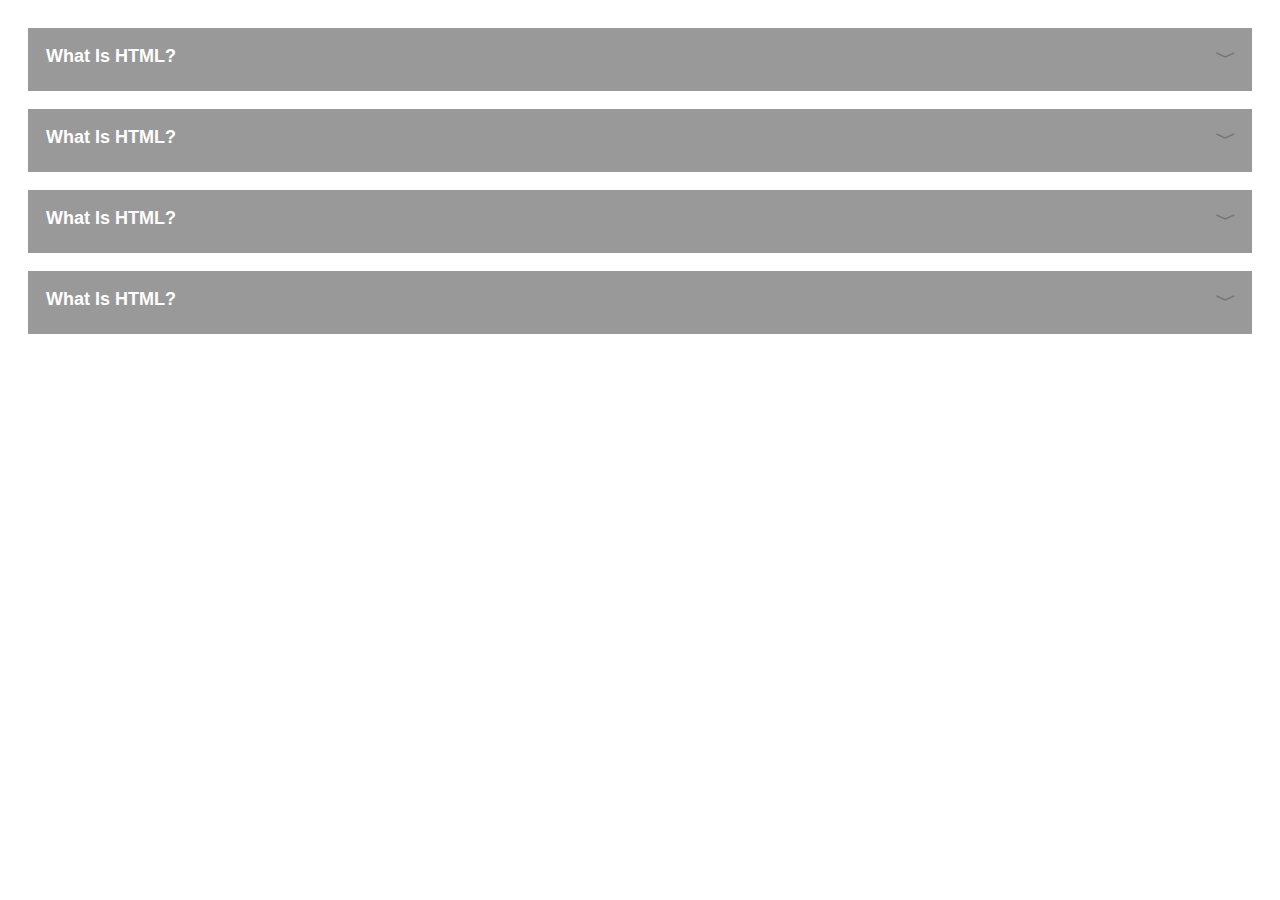
<file: Accordion/index.html>
<!DOCTYPE html>
<html lang="en">
<head>
    <meta charset="UTF-8">
    <meta name="viewport" content="width=device-width, initial-scale=1.0">
    <title>Accordion</title>
    <link rel="stylesheet" href="style.css">
</head>
<body>

    <button type="button" class="accordion" id="accordion">What is HTML?</button>
    <div class="panel" id="panel">
        <p>Lorem ipsum dolor sit amet consectetur, adipisicing elit. Velit recusandae repudiandae maxime asperiores culpa, cupiditate aut fugiat earum voluptatum eligendi libero eveniet minus, optio suscipit inventore aspernatur nesciunt quibusdam! A.</p>
    </div>
    <br>
    <button type="button" class="accordion">What is HTML?</button>
    <div class="panel">
        <p>Lorem ipsum dolor sit amet consectetur, adipisicing elit. Velit recusandae repudiandae maxime asperiores culpa, cupiditate aut fugiat earum voluptatum eligendi libero eveniet minus, optio suscipit inventore aspernatur nesciunt quibusdam! A.</p>
    </div>
<br>
    <button type="button" class="accordion">What is HTML?</button>
    <div class="panel">
        <p>Lorem ipsum dolor sit amet consectetur, adipisicing elit. Velit recusandae repudiandae maxime asperiores culpa, cupiditate aut fugiat earum voluptatum eligendi libero eveniet minus, optio suscipit inventore aspernatur nesciunt quibusdam! A.</p>
    </div>
<br>
    <button type="button" class="accordion">What is HTML?</button>
    <div class="panel">
        <p>Lorem ipsum dolor sit amet consectetur, adipisicing elit. Velit recusandae repudiandae maxime asperiores culpa, cupiditate aut fugiat earum voluptatum eligendi libero eveniet minus, optio suscipit inventore aspernatur nesciunt quibusdam! A.</p>
    </div>

    <script src="index.js"></script>
</body>
</html>
</file>
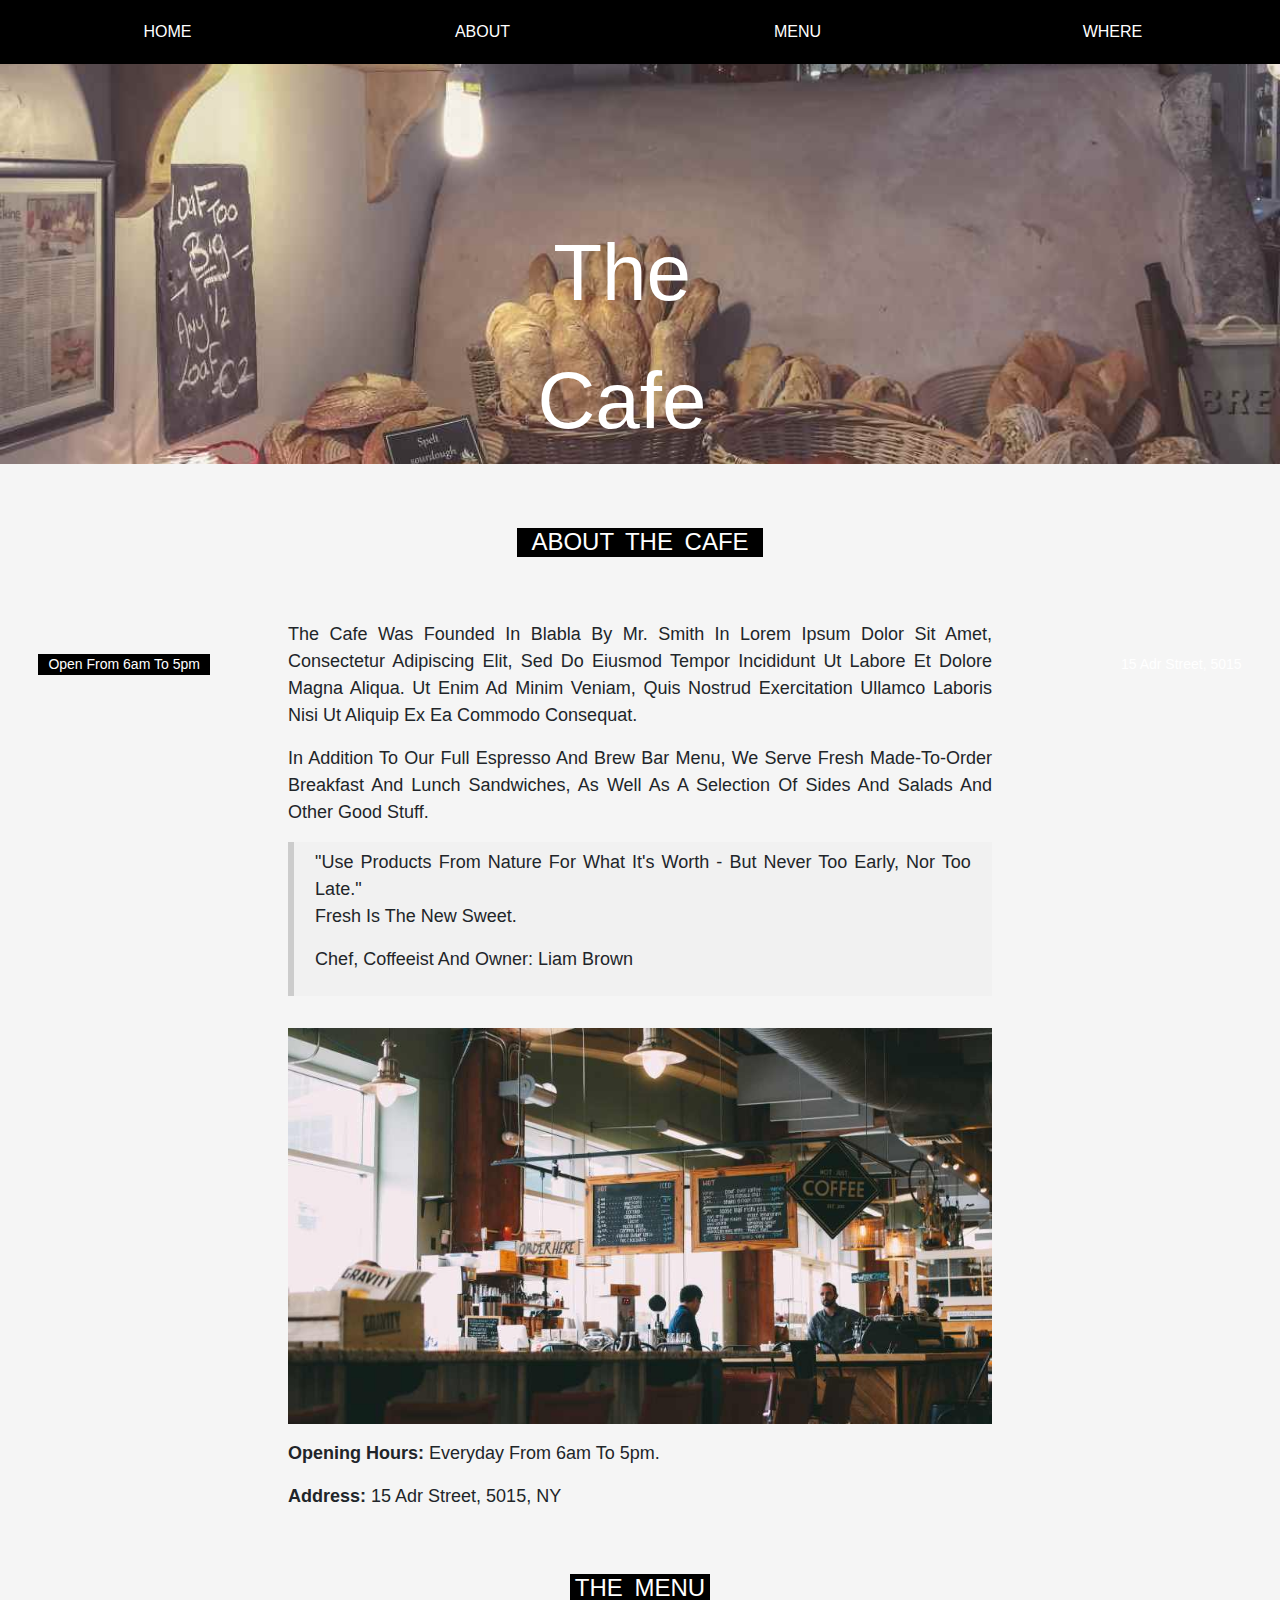
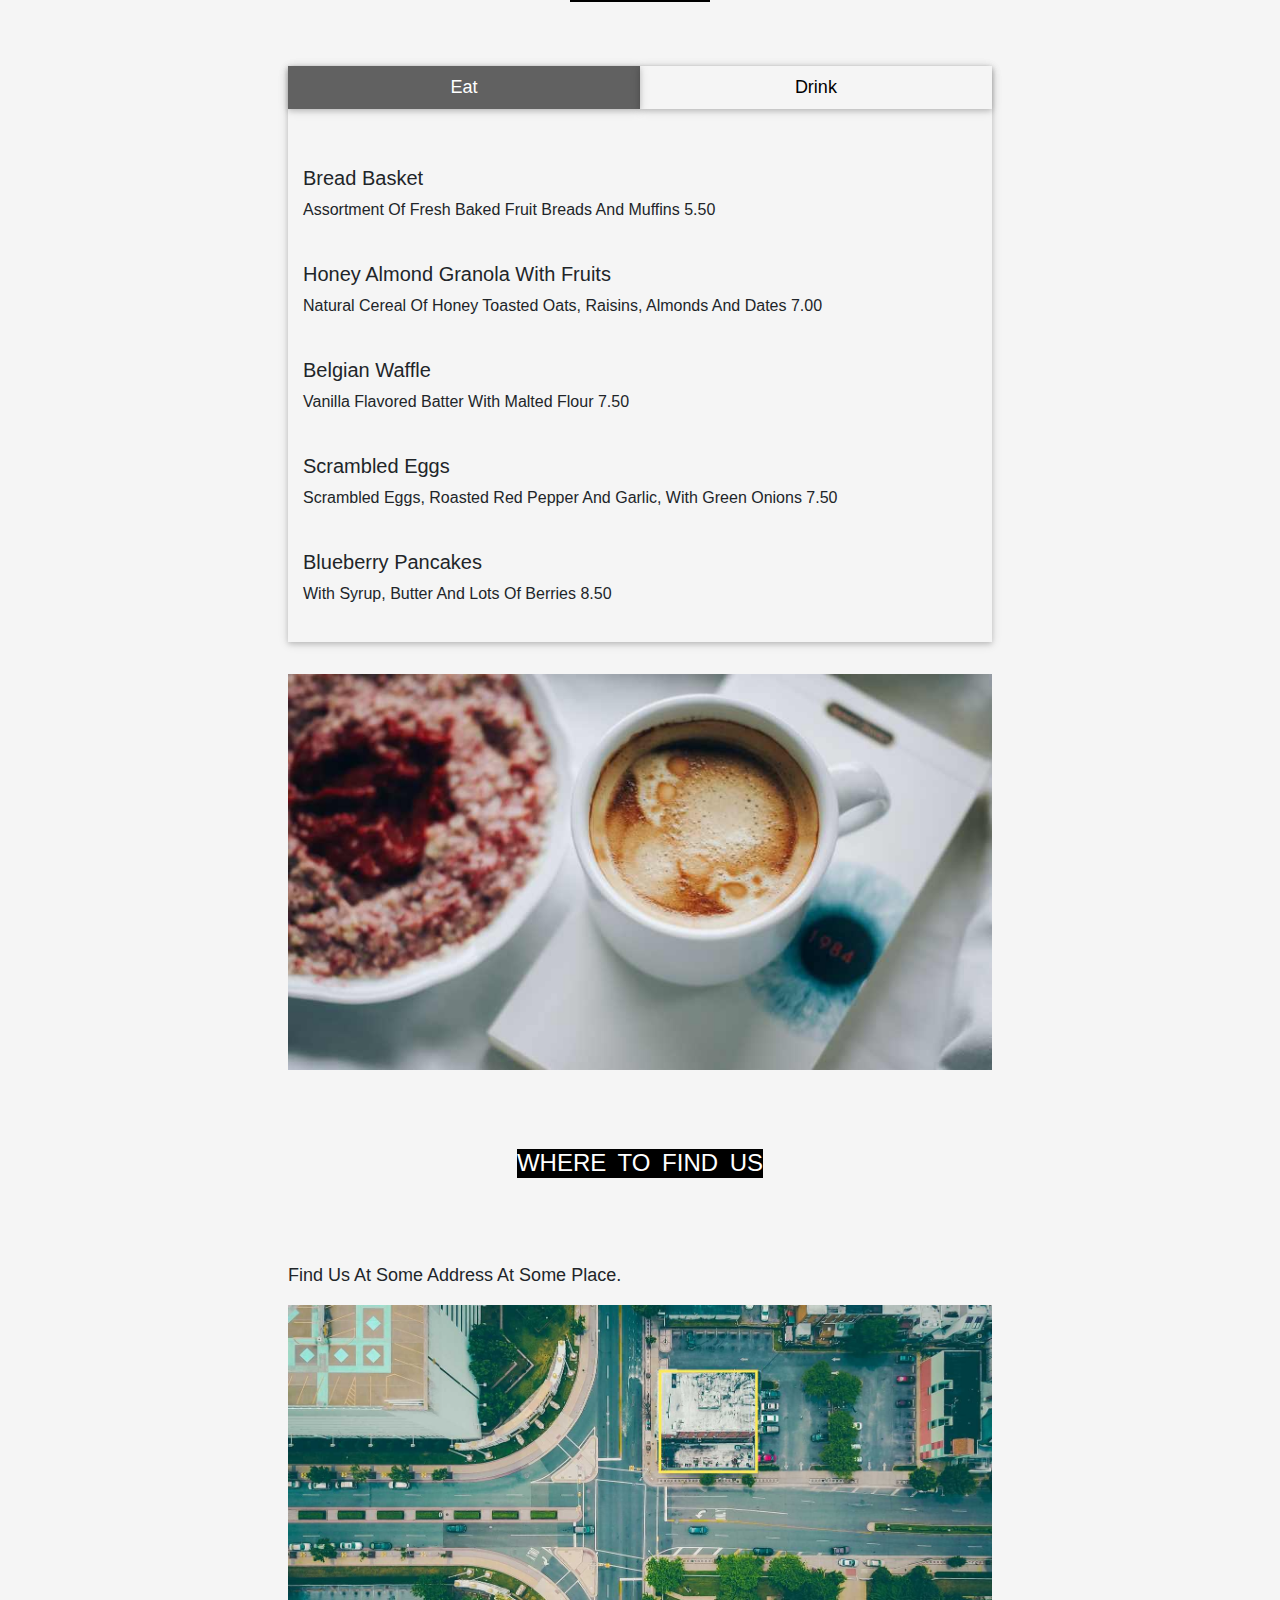
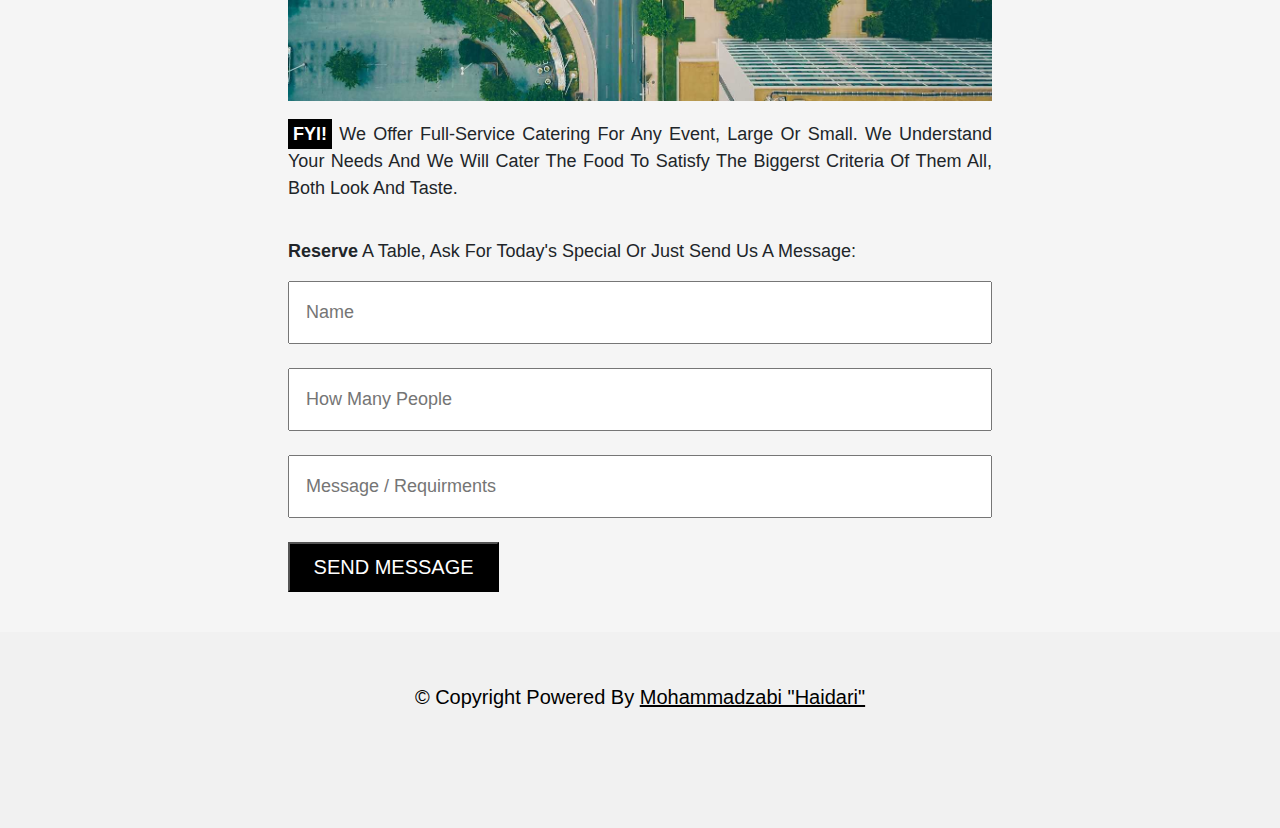
<file: Cafe website Template/index.html>
<!DOCTYPE html>
<html lang="en">
  <head>
    <meta charset="UTF-8" />
    <meta name="viewport" content="width=device-width, initial-scale=1.0" />
    <title>Cafe Website</title>
    <link rel="stylesheet" href="css/bootstrap.min.css" />
    <link rel="stylesheet" href="style.css" />
  </head>
  <body>
    <!-- Navigation Bar Section-->
    <nav>
      <ul>
        <li><a href="#Home">Home</a></li>
        <li><a href="#About">About</a></li>
        <li><a href="#Menu">Menu</a></li>
        <li><a href="#Where">Where</a></li>
      </ul>
      <div style="clear: both"></div>
    </nav>

    <!-- Header Section -->
    <header class="header-container" id="Home">
      <img src="coffeehouse.jpg" alt="coffee houese" />
      <div class="title">
        <h1>The</h1>
        <br />
        <h1>Cafe</h1>
      </div>
      <span class="left">Open from 6am to 5pm</span>
      <span class="right">15 Adr street, 5015</span>
    </header>

    <!-- Main section -->
    <main>
      <!-- About section -->
      <section id="About">
        <h4>ABOUT THE CAFE</h4>
        <p>
          The Cafe was founded in blabla by Mr. Smith in lorem ipsum dolor sit
          amet, consectetur adipiscing elit, sed do eiusmod tempor incididunt ut
          labore et dolore magna aliqua. Ut enim ad minim veniam, quis nostrud
          exercitation ullamco laboris nisi ut aliquip ex ea commodo consequat.
        </p>

        <p>
          In addition to our full espresso and brew bar menu, we serve fresh
          made-to-order breakfast and lunch sandwiches, as well as a selection
          of sides and salads and other good stuff.
        </p>

        <div>
          <p>
            "Use products from nature for what it's worth - but never too early,
            nor too late."<br />
            Fresh is the new sweet.
          </p>
          <p>Chef, Coffeeist and Owner: Liam Brown</p>
        </div>
        <img src="coffeeshop.jpg" alt="coffeeshop" />
        <p><strong>Opening hours:</strong> everyday from 6am to 5pm.</p>
        <p><strong>Address: </strong> 15 Adr street, 5015, NY</p>
      </section>

      <!-- Menu Section -->
      <section id="Menu">
        <h4>THE MENU</h4>

        <div class="button-container">
          <a href="#eat-container" class="eat" onclick="openMenu()">Eat</a>
          <a href="#drink-container" class="drink" onclick="openMenu()"
            >Drink</a
          >
        </div>

        <div id="eat-container" class="eat-container" style="display: block">
          <h5>Bread Basket</h5>
          <p>Assortment of fresh baked fruit breads and muffins 5.50</p>
          <br />
          <h5>Honey Almond Granola with Fruits</h5>
          <p>
            Natural cereal of honey toasted oats, raisins, almonds and dates
            7.00
          </p>
          <br />
          <h5>Belgian Waffle</h5>
          <p>Vanilla flavored batter with malted flour 7.50</p>
          <br />
          <h5>Scrambled eggs</h5>
          <p>
            Scrambled eggs, roasted red pepper and garlic, with green onions
            7.50
          </p>
          <br />
          <h5>Blueberry Pancakes</h5>
          <p>With syrup, butter and lots of berries 8.50</p>
        </div>

        <div id="drink-container" class="drink-container" style="display: none">
          <h5>Coffee</h5>
          <p>Regular coffee 2.50</p>
          <br />
          <h5>Chocolato</h5>
          <p>Chocolate espresso with milk 4.50</p>
          <br />
          <h5>Corretto</h5>
          <p>Whiskey and coffee 5.00</p>
          <br />
          <h5>Iced tea</h5>
          <p>Hot tea, except not hot 3.00</p>
          <br />
          <h5>Soda</h5>
          <p>Coke, Sprite, Fanta, etc. 2.50</p>
        </div>
        <img src="coffeehouse2.jpg" alt="" />
      </section>
      <!-- where section -->
      <section id="Where">
        <h4>WHERE TO FIND US</h4>
        <p>Find us at some address at some place.</p>
        <img src="map.jpg" alt="" />

        <p>
          <strong>FYl!</strong> We offer full-service catering for any event,
          large or small. We understand your needs and we will cater the food to
          satisfy the biggerst criteria of them all, both look and taste.
        </p>

        <p>
          <b>Reserve</b> a table, ask for today's special or just send us a
          message:
        </p>

        <form action="" method="get">
          <input type="text" name="name" id="name" placeholder="Name" />
          <br /><br />
          <input
            type="number"
            name="number"
            id="number"
            placeholder="How Many People"
          />
          <br /><br />
          <input
            type="text"
            name="message"
            id="message"
            placeholder="Message / Requirments"
          />
          <br /><br />
          <input type="submit" value="SEND MESSAGE" class="submit" />
        </form>
      </section>
    </main>

    <!-- footer  -->
    <footer>
      <p>&copy; copyright Powered By <span>Mohammadzabi "Haidari"</span></p>
    </footer>

    <script src="js/bootstrap.min.js"></script>
    <script src="index.js"></script>
  </body>
</html>
</file>
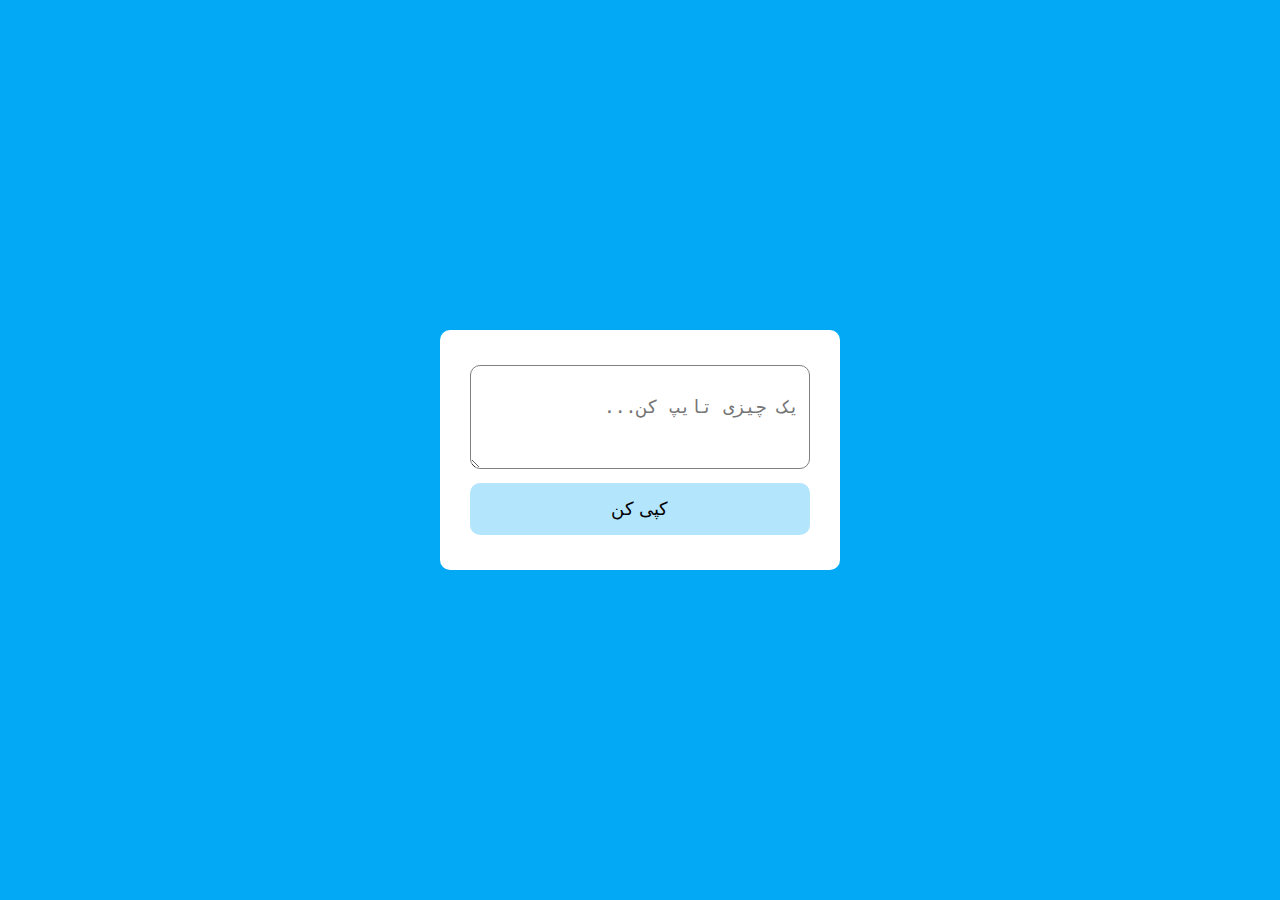
<file: Copy to Clipboard persion/index.html>
<!DOCTYPE html>
<html lang="en" dir="rtl">
<head>
    <meta charset="UTF-8">
    <meta name="viewport" content="width=device-width, initial-scale=1.0">
    <title>Copt to Clipoard</title>
    <link rel="stylesheet" href="style.css">
</head>
<body >
    
    <div class="container">
        <textarea placeholder="یک چیزی تایپ کن..." ></textarea>
        <button type="button">کپی کن</button>
    </div>


    <script src="index.js"></script>
</body>
</html>
</file>
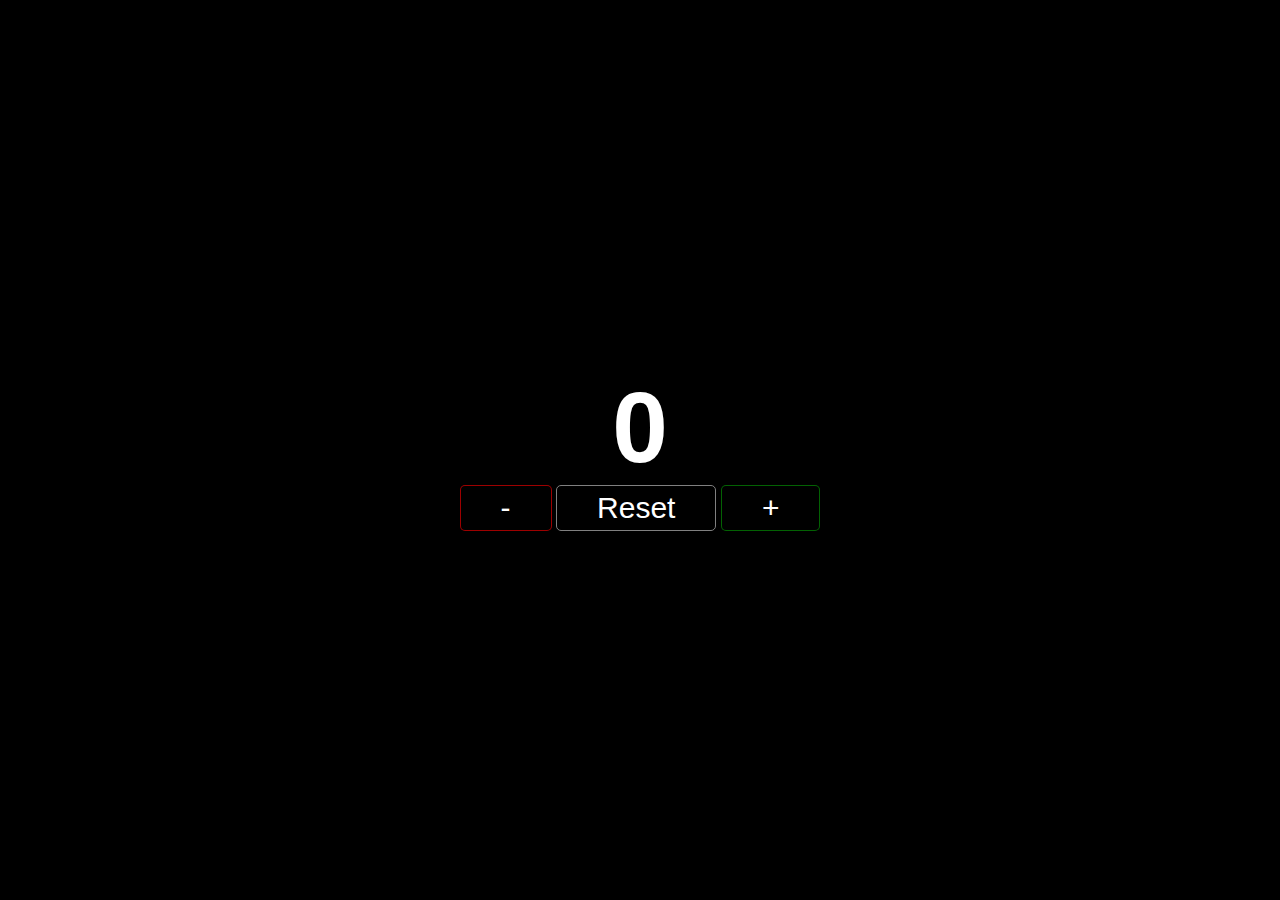
<file: Number Counter/index.html>
<!DOCTYPE html>
<html lang="en">
<head>
    <meta charset="UTF-8">
    <meta name="viewport" content="width=device-width, initial-scale=1.0">
    <title>Number Counter</title>
    <link rel="stylesheet" href="style.css">
</head>
<body>
    
    <div class="container">
        <p id="Number">0</p>
        <button type="button" id="decrease">-</button>
        <button type="button" id="reset">Reset</button>
        <button type="button" id="increase">+</button>
    </div>

 
    <script src="index.js"></script>
</body>
</html>
</file>
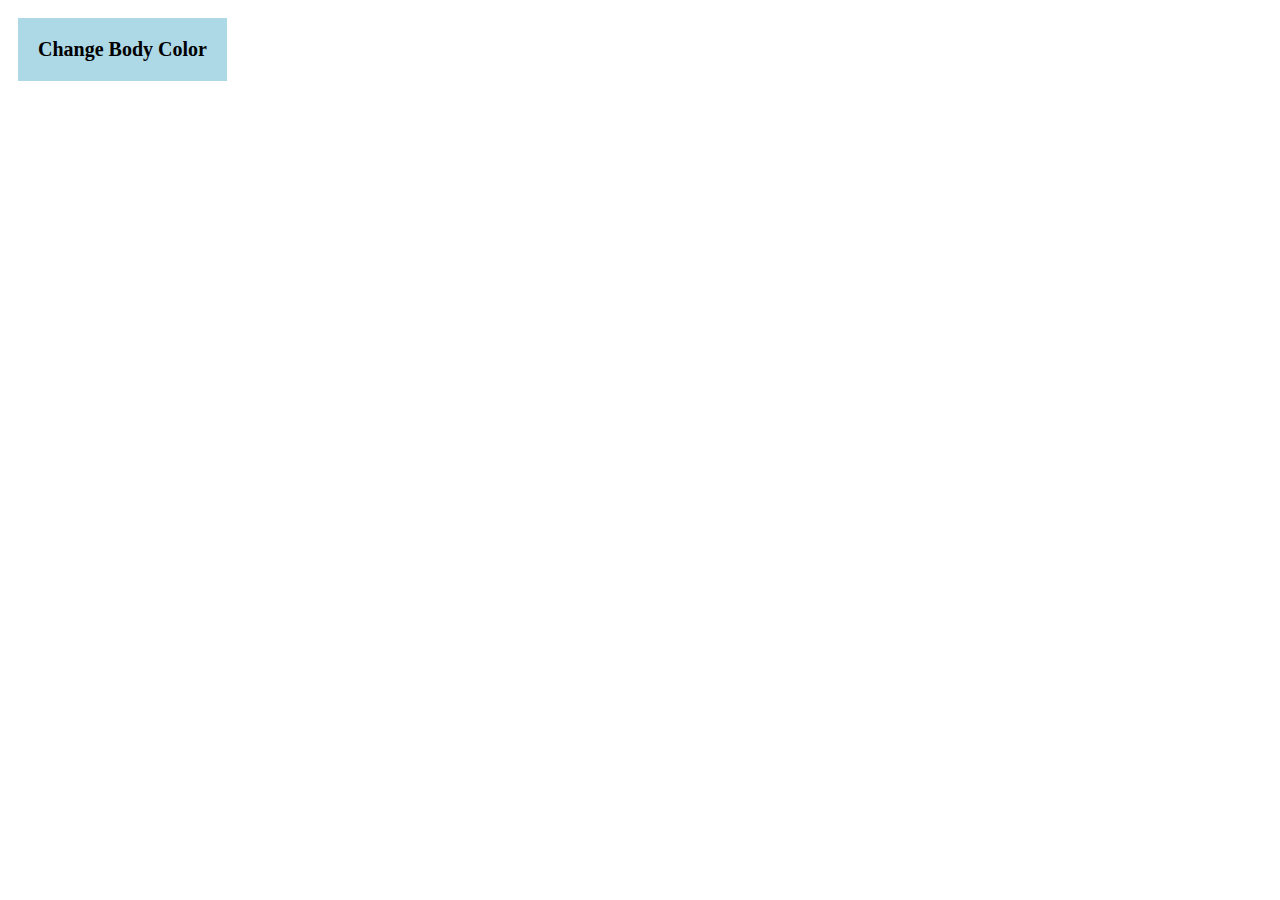
<file: Random color/index.html>
<!DOCTYPE html>
<html lang="en">
<head>
    <meta charset="UTF-8">
    <meta name="viewport" content="width=device-width, initial-scale=1.0">
    <title>Document</title>
    <style>
        button {
            padding: 20px;
            background-color: lightblue;
            border: none;
            font-size: 20px;
            font-weight: bold;
            margin: 10px;
            font-family: georgia;
            text-transform: capitalize;
            transition: 0.2s ease-in-out all; 
              
            
        }
        button:hover {
            background: rgb(2, 77, 112);
            color: white;
            transform: scale(1.09);
            cursor: pointer;
        }
    </style>
</head>
<body>
    <button type="button" onclick="changeColor()">Change body Color</button>

    <script src="index.js"></script>
</body>
</html>
</file>
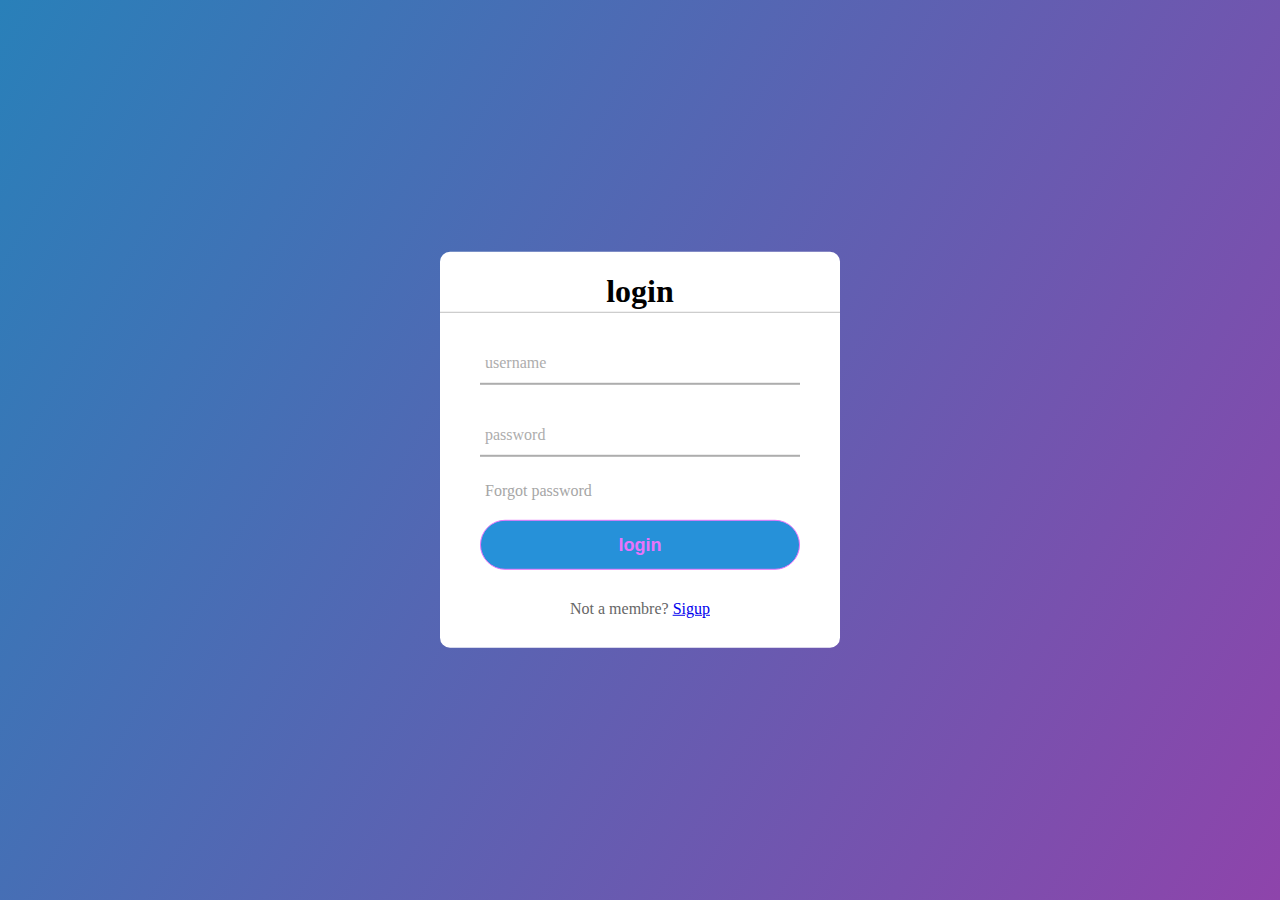
<file: login form/login.html>
<!DOCTYPE html>
<html lang="en">
    <head>
        <meta charset="utf-8">
        <link rel="stylesheet" type="text/css" href="login.css">
    </head>
    <body>
        <div class="center">
            <h1>login</h1>
            <form method="post">
                <div class="text_field">
                    <input type="text" required>
                    <span></span>
                    <label>username</label>
                </div>
                <div class="text_field">
                    <input type="text" required>
                    <span></span>
                    <label>password</label>
                </div>
                <div class="pass">Forgot password</div>
                <input type="submit" value="login">
                <div class="singup_link">
                    Not a membre? <a href="#">Sigup</a>
                </div>
            </form>
        </div>
    </body>
</html>
</file>
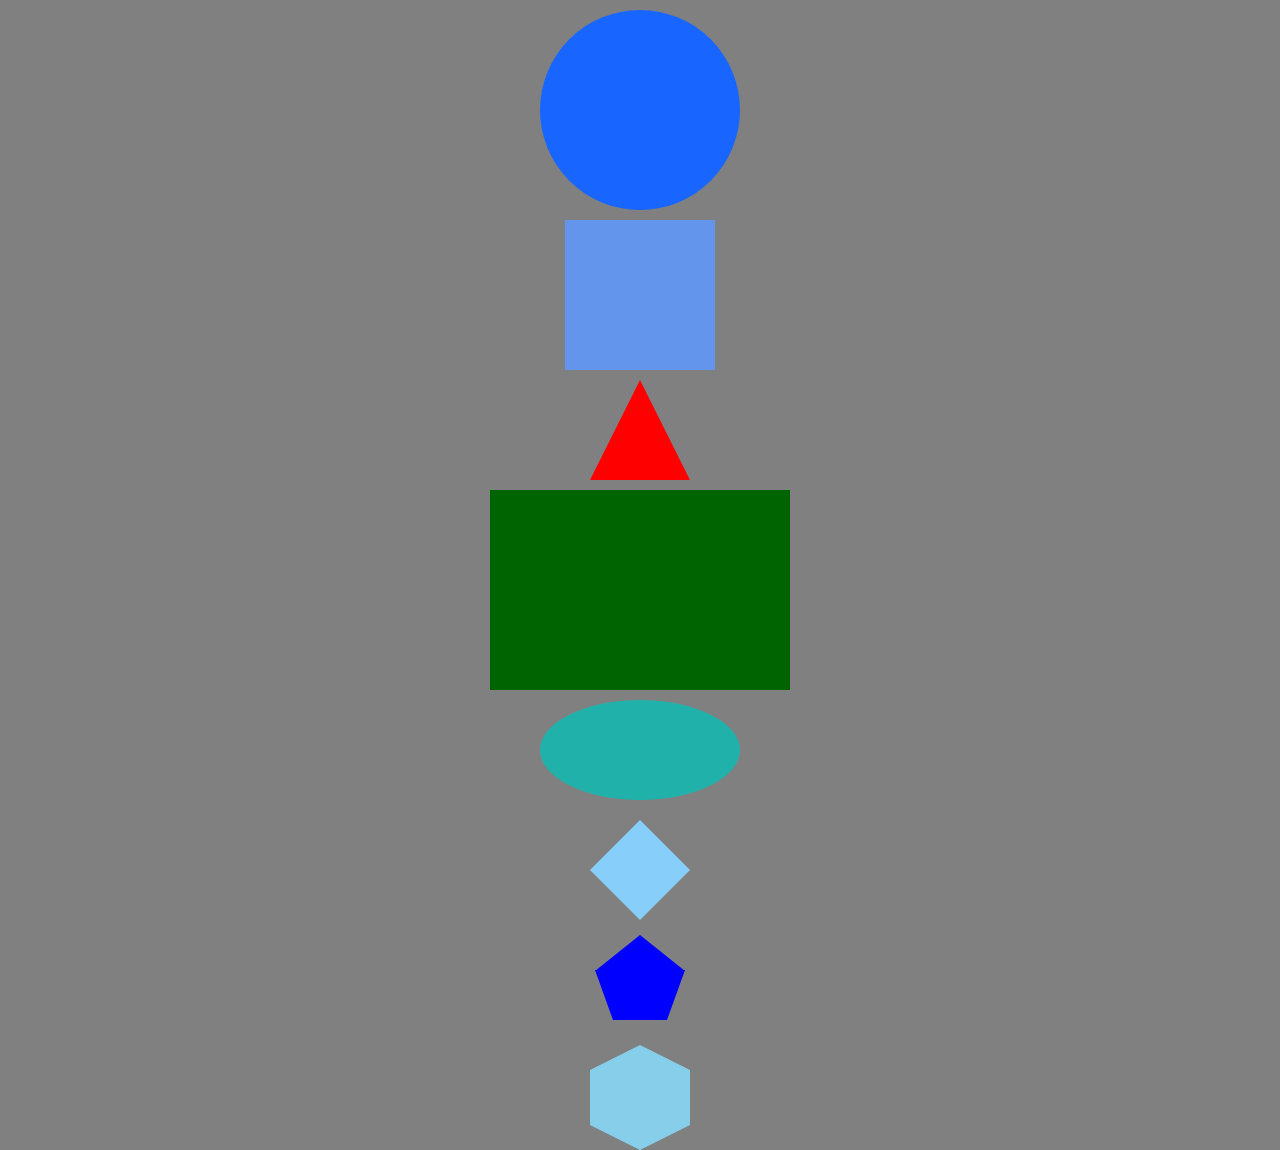
<file: Mat-Shape/shpae.html>
<!DOCTYPE html>
<html lang="en">
  <head>
    <meta charset="UTF-8" />
    <meta name="viewport" content="width=device-width, initial-scale=1.0" />
    <title>Document</title>
    <link rel="stylesheet" href="shape.css" />
  </head>
  <body>
    
      <!-- circle shape -->
      <div class="circle"></div>

      <!-- square shape -->
      <div class="square"></div>

      <!--triangle shape -->
      <div class="triangle"></div>

      <!-- rectangular shape -->
      <div class="rectangular"></div>
    
      <!-- oval shape -->
      <div class="oval"></div>

      <!-- daimond-square -->
      <div class="daimond_square"></div>

      <!-- pentagone -->
      <div class="pentagone"></div>

      <!-- hexagone -->
      <div class="hexagone"></div>
      
  </body>
</html>
</file>
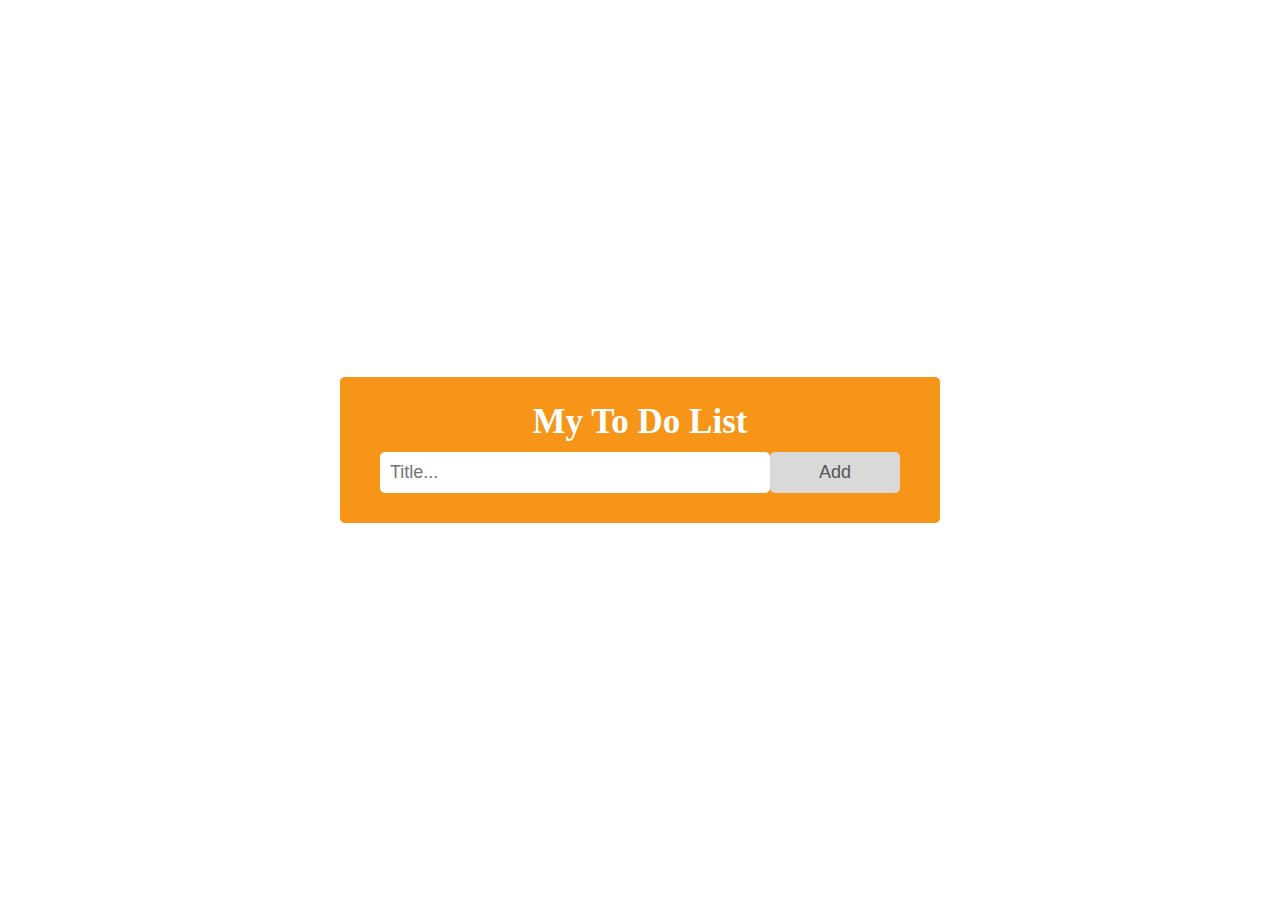
<file: To_Do_List_app/to_do_list.html>
<!DOCTYPE html>
<html lang="en">
  <head>
    <meta charset="UTF-8" />
    <meta name="viewport" content="width=device-width, initial-scale=1.0" />
    <title>Document</title>
    <link rel="stylesheet" href="to_do_list.css" />
    <link
      rel="stylesheet"
      href="https://cdnjs.cloudflare.com/ajax/libs/font-awesome/6.4.2/css/all.min.css"
    />
  </head>
  <body>
    <div class="container">
      <div class="header">
        <h2>My To Do List</h2>
        <input type="text" placeholder="Title..." autocomplete="off" autofocus />

        <div class="btn_container">
          <button>Add</button>
        </div>
      </div>

      <ul class="tasklist"></ul>
    </div>

    <script src="to_do_list.js"></script>
  </body>
</html>
</file>
<file: Accordion/style.css>
/* *{
    margin: 0;
    padding: 0;
    box-sizing: border-box;
} */
body {
    padding: 20px;
    
}

.accordion {
    background-color: #999;
    color: white;
    text-transform: capitalize;
    font-size: 18px;
    font-weight: bold;
    cursor: pointer;
    padding: 18px;
    width: 100%;
    text-align: left;
    border: none;
    outline: none;
    
}   

.active , .accordion:hover {
    background-color: #ccc;
    color: black;
}
.accordion::after {
    content: '\003009';
    transform: rotate(90deg);
    color: #777;
    font-size: 20px;
    font-weight: bold;
    float: right;
    transition: all 0.5s;
    margin-left: 5px;
    -webkit-transition: all 0.5s;
    -moz-transition: all 0.5s;
    -ms-transition: all 0.5s;
    -o-transition: all 0.5s;
    -webkit-transform: rotate(90deg);
    -moz-transform: rotate(90deg);
    -ms-transform: rotate(90deg);
    -o-transform: rotate(90deg);
}
.active::after {
    content: '\003009';
    transform: rotate(270deg);
}
.panel {
    padding: 0 18px;
    max-height: 0;
    overflow: hidden;
    background-color: rgba(223, 154, 6, 0.63);
    transition: max-height 0.5s all ;
    -webkit-transition: max-height 0.5s all ;
    -moz-transition: max-height 0.5s all ;
    -ms-transition: max-height 0.5s all ;
    -o-transition: max-height 0.5s all ;
}
.panel p {
    text-align: justify;
    font-size: 18px;
    text-transform: capitalize;

}
</file>
<file: Cafe website Template/style.css>
* {
  margin: 0;
  padding: 0;
  box-sizing: border-box;
}
body {
  font-family: "Inconsolata", sans-serif;
  text-transform: capitalize;
  background-color: whitesmoke;
}

/* Navigation Bar */
nav {
  width: 100%;
  padding: 10px;
  box-sizing: border-box;
  position: sticky;
  top: 0;
  z-index: 1;
  background-color: black;
}
nav ul {
  list-style-type: none;
  margin: 0;
  padding: 0;
  box-sizing: border-box;
}
nav ul li {
  width: 24.999%;
  float: left;
  padding: 10px 20px;
  box-sizing: border-box;
  cursor: pointer;
  text-align: center;
  transition: 0.2s ease-in all;
}
nav ul li a {
  text-decoration: none;
  color: white;
  font-size: 16px;
  text-transform: uppercase;
}
nav ul li:hover {
  background-color: lightgray;
}
nav ul li:hover a {
  color: black;
}

/* Header */
.header-container img {
  width: 100%;
  height: 400px;
  object-fit: cover;
  position: relative;
  /* opacity: 0.89; */
}
.header-container .title {
  position: absolute;
  top: 25%;
  left: 42%;
  text-align: center;
}
.header-container .title h1 {
  color: #fff;
  font-size: 5rem;
}

.header-container span.left {
  position: absolute;
  bottom: 25%;
  left: 3%;
  color: #fff;
  background-color: black;
  font-size: 14px;
  padding: 0 10px;
}
.header-container span.right {
  position: absolute;
  bottom: 25%;
  right: 3%;
  color: white;
  font-size: 14px;
}

main {
  width: 55%;
  margin: 0 auto;
}

h4 {
  background-color: black;
  color: white;
  width: 35%;
  text-align: center;
  margin: 0 auto;
  margin-top: 64px !important;
  margin-bottom: 64px !important;
  word-spacing: 5px;
}

/*  About section */
#About p {
  text-align: justify;
  font-size: 18px !important;
  font-family: sans-serif;
  line-height: 1.5;
}
#About div {
  background-color: #f1f1f1;
  border-left: 6px solid #ccc;
  margin-top: 16px !important;
  margin-bottom: 16px !important;
  padding-left: 3%;
  padding-right: 3%;
  padding-top: 1%;
  padding-bottom: 1%;
}

#About img {
  width: 100%;
  margin-top: 16px !important;
  margin-bottom: 16px !important;
}

/* menu section */
#Menu h4 {
  width: 20%;
}

.button-container a {
  text-decoration: none;
  width: 49.99%;
  float: left;
  padding: 8px 16px !important;
  box-shadow: 0 2px 5px 0 rgba(0, 0, 0, 0.16), 0 2px 10px 0 rgba(0, 0, 0, 0.12);
  text-align: center;
  vertical-align: middle;
  text-decoration: none;
  font-size: 18px;
  color: black;
}
.button-container .eat {
  background-color: #616161;
  color: white;
}
.eat-container {
  padding: 100px 0 20px 15px;
  box-shadow: 0 2px 5px 0 rgba(0, 0, 0, 0.16), 0 2px 10px 0 rgba(0, 0, 0, 0.12);
}

.drink-container {
  padding: 100px 0 20px 15px;
  box-shadow: 0 2px 5px 0 rgba(0, 0, 0, 0.16), 0 2px 10px 0 rgba(0, 0, 0, 0.12);
}

#Menu img {
  width: 100%;
  margin-top: 32px !important;
  margin-bottom: 15px !important;
}

/* where section */

#Where img {
  width: 100%;
}
#Where strong {
  background-color: black;
  color: white;
  font-weight: bold;
  padding: 5px;
}
#Where p {
  padding-top: 20px;
  font-family: sans-serif;
  text-align: justify;
  font-size: 18px;
}
input {
  width: 100%;
  padding: 16px;
  font-size: 18px;
}
.submit {
  width: 30%;
  background-color: black;
  color: white;
  padding: 8px;
  font-size: 20px;
}

footer{
  margin-top: 40px;
  padding-top: 50px;
  padding-bottom: 100px;
  background-color: #f1f1f1;
  color: black;

}

footer p {
  text-align: center ;
  vertical-align: bottom;
  font-size: 20px;
}
footer p span {
  text-decoration: underline;
}


@media only Screen and (max-width: 600px) {
  
  nav {
    position: relative;
  }
  nav ul li {
    width: 100%;
  }
  .header-container img {
    width: 100%;
    object-fit: cover;
    position: relative;
  }
  .header-container .title {
    text-align: center;
    position: absolute;
    top: 40%;
    left : 40%;
  }
  .header-container .title h1 {
    font-size: 3rem;
    
  }
  .header-container span {
    display: none;
  }
  
}
</file>
<file: Copy to Clipboard persion/style.css>
*{
    margin: 0;
    padding: 0;
    box-sizing: border-box;
}
::selection {
    background-color: #03a9f4;
}

body{
    background-color: #03a9f4;
    display: flex;
    justify-content: center;
    align-items: center ;
    height: 100vh;

}
.container {
    width: 400px;
    background-color: white;
    padding: 30px;
    border-radius: 10px;
    -webkit-border-radius: 10px;
    -moz-border-radius: 10px;
    -ms-border-radius: 10px;
    -o-border-radius: 10px;
}
.container :where(textarea , button){
    border: 0;
    outline: 0;
    width: 100%;
    padding: 15px 10px;
    font-size: 18px;
    border-radius: 10px;
    margin: 5px 0;
    -webkit-border-radius: 10px;
    -moz-border-radius: 10px;
    -ms-border-radius: 10px;
    -o-border-radius: 10px;
}
.container textarea{
    border: 1px solid gray;
    padding: 30px 10px;
}
.container button {
    background-color: #b3e5fc;
    transition: all 1s ;
    -webkit-transition: all 1s ;
    -moz-transition: all 1s ;
    -ms-transition: all 1s ;
    -o-transition: all 1s ;
}
</file>
<file: Number Counter/style.css>
* {
  margin: 0;
  padding: 0;
  box-sizing: border-box;
  background-color: black;
  color: white;
}
body {
    height: 100vh;
    display: flex;
    align-items: center;
    justify-content: center;
    font-family: sans-serif;
}
.container {
  text-align: center;
  padding: 50px;
  box-sizing: border-box;
}
.container p#Number {
  font-size: 100px;
  font-weight: 700;
  color: white;
}
button {
  padding: 5px 40px;
  font-size: 30px;
  border-radius: 5px;
  -webkit-border-radius: 5px;
  -moz-border-radius: 5px;
  -ms-border-radius: 5px;
  -o-border-radius: 5px;
  cursor: pointer;
}
.container #decrease {
  border: 1px solid rgba(255, 0, 0, 0.616);
}
.container #decrease:hover {
  border: 1px solid red;
}
.container #increase {
  border: 1px solid rgba(4, 153, 4, 0.644);
}
.container #increase:hover {
  border: 1px solid green;
}
.container #reset {
  border: 1px solid gray;
}
.container #reset:hover {
  border: 1px solid white;
}
</file>
<file: login form/login.css>
body{
    margin : 0;
    padding: 0;
    font-family: georgia;
    background: linear-gradient(120deg,#2980b9,#8e44ab);
    height : 100vh;
    overflow: hidden;
}
.center {
    position: absolute;
    top : 50%;
    left : 50%;
    transform: translate(-50%,-50%);
    width : 400px;
    background: white;
    border-radius: 10px;
     
}
.center h1 {
    text-align: center;
    padding : 0 0 2px 0;
    border-bottom: 1px solid silver;
}
.center form {
    padding:0 40px;
    box-sizing: border-box; 
}
form .text_field{
    position: relative;
    border-bottom: 2px solid #adadad;
    margin: 30px 0;
}
.text_field input{
    width : 100%;
    padding: 0 5px;
    font-size:16px;
    height: 40px;
    border: none;
    background: none;
    outline: none;

}
.text_field label{
    position: absolute;
    top: 50%;
    left : 5px;
    color: #adadad;
    transform: translateY(-50%);
    font-size: 16px;
    pointer-events: none;
    transition: .5s;

}

.text_field span::before{
    content: '';
    position: absolute;
    top : 40px;
    left : 0;
    width : 0;
    height: 2px;
    background: #2691d9;
    transition: .5s;
}
.text_field input:focus ~ label,
.text_field input:valid ~ label {
    top : -5px;
    color: #2691d9;
}
.text_field input:focus ~ span::before,
.text_field input:valid ~ span::before {
    width : 100%;

}
.pass {
    margin: -5px 0 20px 5px;
    color: #a6a6a6;
    cursor: pointer;
}
.pass:hover{
    text-decoration: underline;
}
input[type="submit"]{
    width : 100%;
    height : 50px;
    border: 1px solid;
    background: #2691d9;
    border-radius: 25px;
    font-size: 18px;
    color: #e974fb;
    outline: none;
    font-weight: 700;
    cursor: pointer;
}
input[type="submit"]:hover {
    transition: .5s;
    border-color: #2691d9;
}
.singup_link{
    font-size: 16px;
    margin : 30px 0;
    text-align: center;
    color: #666;
}
.singup_link:hover{
    text-decoration:underline;
}
</file>
<file: Mat-Shape/shape.css>
* {
    margin : 0;
    padding: 0;
    box-sizing: border-box;
    
}
body{
    background-color: gray;
}
.circle{
    width: 200px;
    height: 200px;
    background-color: #1965ff;
    border-radius: 100%;
    margin: 10px auto;
    -webkit-border-radius: 100%;
    -moz-border-radius: 100%;
    -ms-border-radius: 100%;
    -o-border-radius: 100%;
}

.square{
    width: 150px;
    height : 150px;
    background-color: cornflowerblue;
    margin : 10px auto;
    
}

.triangle {
    width : 0;
    height: 0;
    border-left :50px solid transparent;
    border-right: 50px solid transparent;
    border-bottom: 100px solid red;
    margin: 10px auto;
}


.rectangular{
    width : 300px;
    height: 200px;
    background-color: darkgreen;
    margin: 10px auto;

}

.oval{
    width: 200px;
    height: 100px;
    background-color: lightseagreen;
    border-radius: 50%;
    margin: 10px auto;

}

.daimond_square {
    width : 0;
    height: 0;
    border: 50px solid transparent;
    border-bottom-color: lightskyblue;
    position: relative;
    top: -50px;
    margin:  auto;
    margin-top: 20px;
}
.daimond_square::after {
    content: "" ;
    position: absolute;
    left : -50px;
    top: 50px;
    width: 0;
    height: 0;
    border: 50px solid transparent;
    border-top-color: lightskyblue;
    margin: auto;

}


.pentagone {
    position: relative;
    width : 54px;
    box-sizing: content-box;
    border-width: 50px 18px 0;
    border-style: solid;
    border-color: blue transparent;
    margin: auto ;
    margin-top: 50px;
}
.pentagone::after{
    content: "";
    position: absolute;
    width : 0;
    height: 0;
    top: -85px;
    left: -18px;
    border-width : 0 45px 36px;
    border-style: solid;
    border-color: transparent transparent blue;


}
.hexagone{
    width : 100px;
    height : 55px;
    background: skyblue;
    position:relative;
    margin: auto;
    margin-top: 50px;

}
.hexagone::before{
    content : "";
    position: absolute;
    top: -25px;
    width: 0;
    left: 0;
    border-left: 50px solid transparent;
    border-right: 50px solid transparent;
    border-bottom: 25px solid skyblue;
}
.hexagone::after{
    content: "";
    position: absolute;
    bottom: -25px;
    left : 0;
    width : 0;
    height : 0;
    border-left : 50px solid transparent;
    border-right : 50px solid transparent;
    border-top: 25px solid skyblue;

}
</file>
<file: To_Do_List_app/to_do_list.css>
* {
  margin: 0;
  padding: 0;
  box-sizing: border-box;
}

body {
  height: 100vh;
  display: flex;
  align-items: center;
  justify-content: center;
}
.container {
  width: 600px;
  text-transform: capitalize;
}
/* style the container */
.container .header {
  background-color: #f69517;
  padding: 15px 40px 30px;
  color: white;
  text-align: center;
  border-radius: 5px;
  -webkit-border-radius: 5px;
  -moz-border-radius: 5px;
  -ms-border-radius: 5px;
  -o-border-radius: 5px;
}

.container .header h2 {
  margin: 10px;
  font-size: 35px;
}
/* style the input tag */
.header input {
  width: 75%;
  border: none;
  outline: none;
  padding: 10px;
  font-size: 18px;
  border-radius: 5px;
  float: left;
  -webkit-border-radius: 5px;
  -moz-border-radius: 5px;
  -ms-border-radius: 5px;
  -o-border-radius: 5px;
}
/* style the button */

.header button {
  width: 25%;
  padding: 10px;
  float: left;
  color: #555;
  background-color: #d9d9d9;
  border: none;
  border-radius: 5px;
  font-size: 18px;
  cursor: pointer;
  transition: 0.3s;
  -webkit-transition: 0.3s;
  -moz-transition: 0.3s;
  -ms-transition: 0.3s;
  -o-transition: 0.3s;
}
button:hover {
  background-color: #bbb;
}
.container .header::after {
  content: "";
  display: table;
  clear: both;
}
.tasklist {
  max-height: 300px;
  overflow-y: auto;
}

ul {
  list-style-type: none;
  border-radius: 5px;
}
ul li {
  cursor: pointer;
  position: relative;
  background-color: #eee;
  padding: 12px 8px 20px 40px;
  font-size: 20px;
  user-select: none;
  transition: 0.3s;
  -webkit-transition: 0.3s;
  -moz-transition: 0.3s;
  -ms-transition: 0.3s;
  -o-transition: 0.3s;
}

ul li:hover {
  background-color: rgb(205, 204, 204);
}

ul li .closebtn {
  display: none;
  position: absolute;
  right: 15px;
}
ul li:hover .closebtn {
  display: inline-block;
}
ul li .closebtn i:hover {
  color: #ec1d1d;
}
ul li.done {
  background-color: #888;
  color: #fff;
  text-decoration: line-through;
}
ul li.done::before {
  content: "";
  width: 8px;
  height: 16px;
  position: absolute;
  top: 10px;
  left: 18px;
  border-width: 0px 2px 2px 0px;
  border-style: solid;
  border-color: white;
  transform: rotate(45deg);
  -webkit-transform: rotate(45deg);
  -moz-transform: rotate(45deg);
  -ms-transform: rotate(45deg);
  -o-transform: rotate(45deg);
}

@media only screen and (max-width: 600px) {
 
  .container .header{
    background-color: #1ec1f3;
  }
  .header input {
    width: 100%;
  }
  .btn_container button {
   width: 50%;
   margin-left: 25%;
   margin-top: 5%;
    text-align: center;
  }
  .container .header h2 {
    text-align: center;
  }
  
}
</file>
